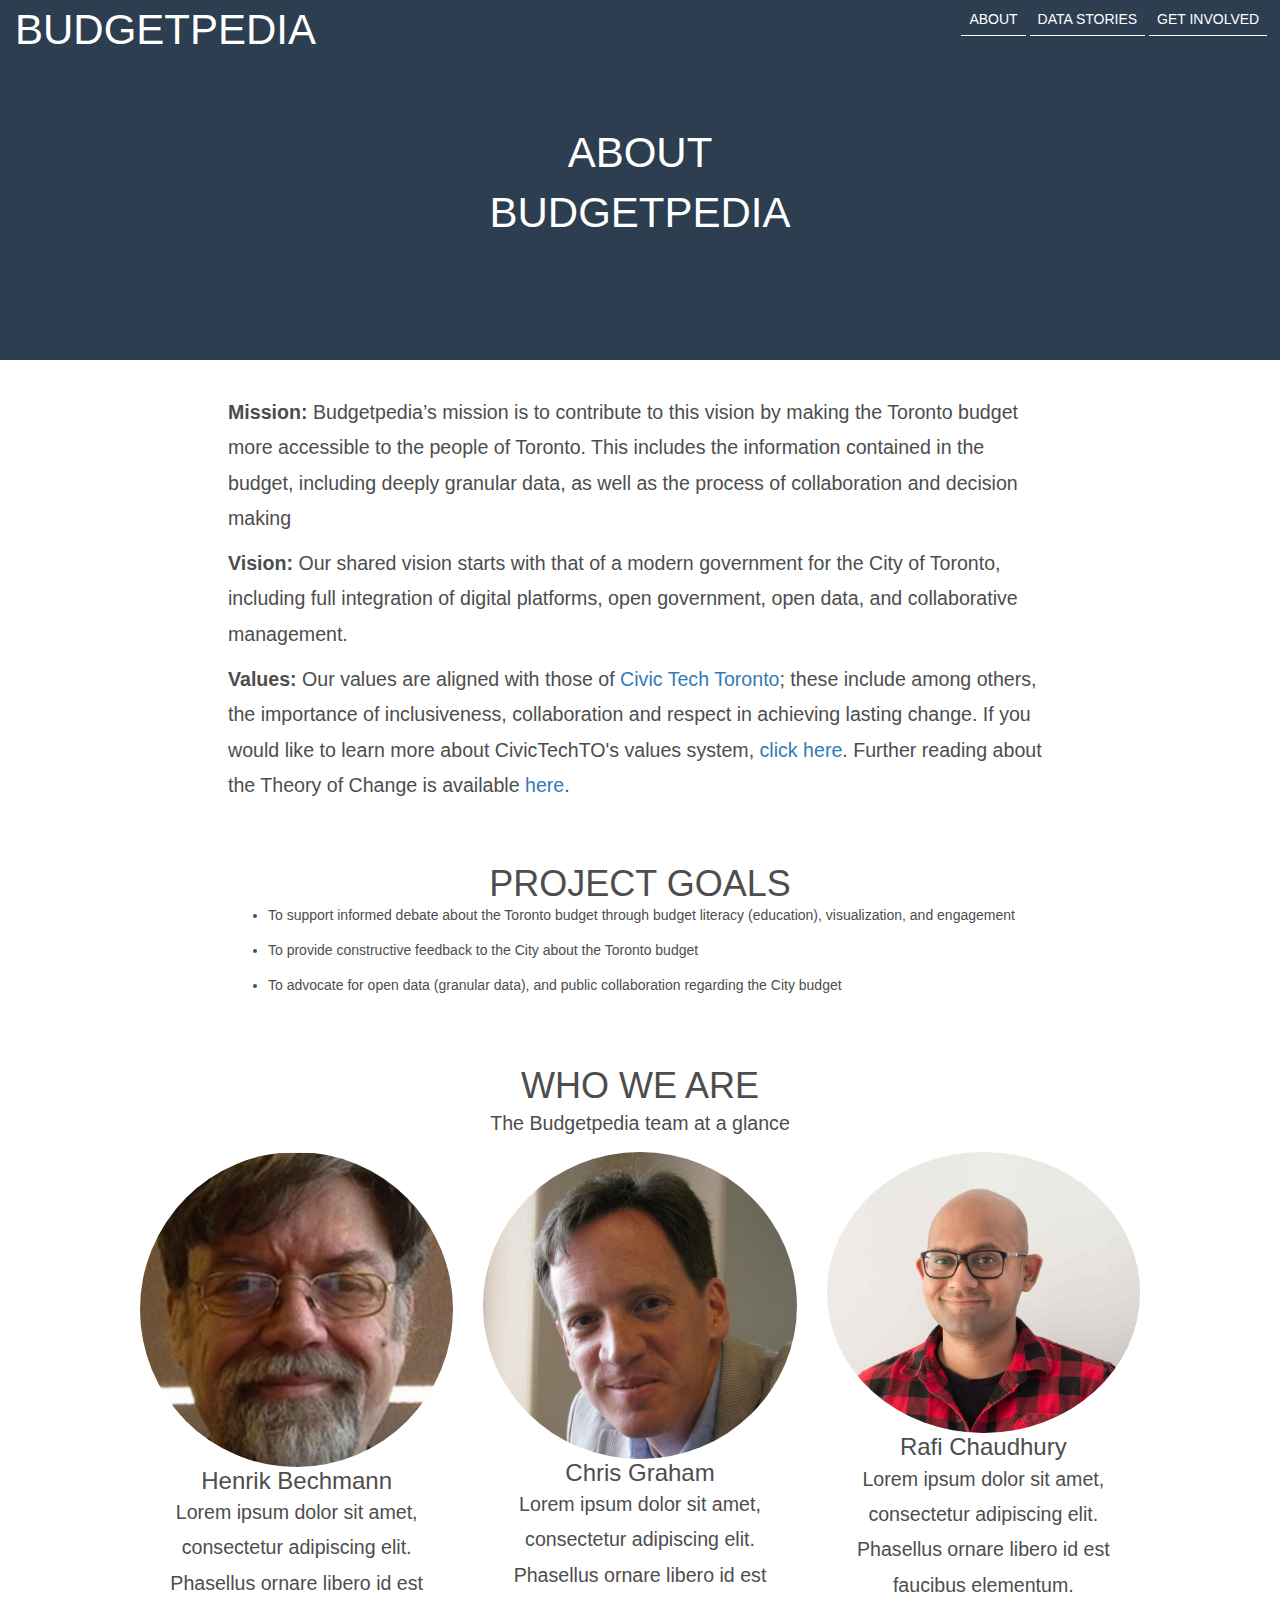
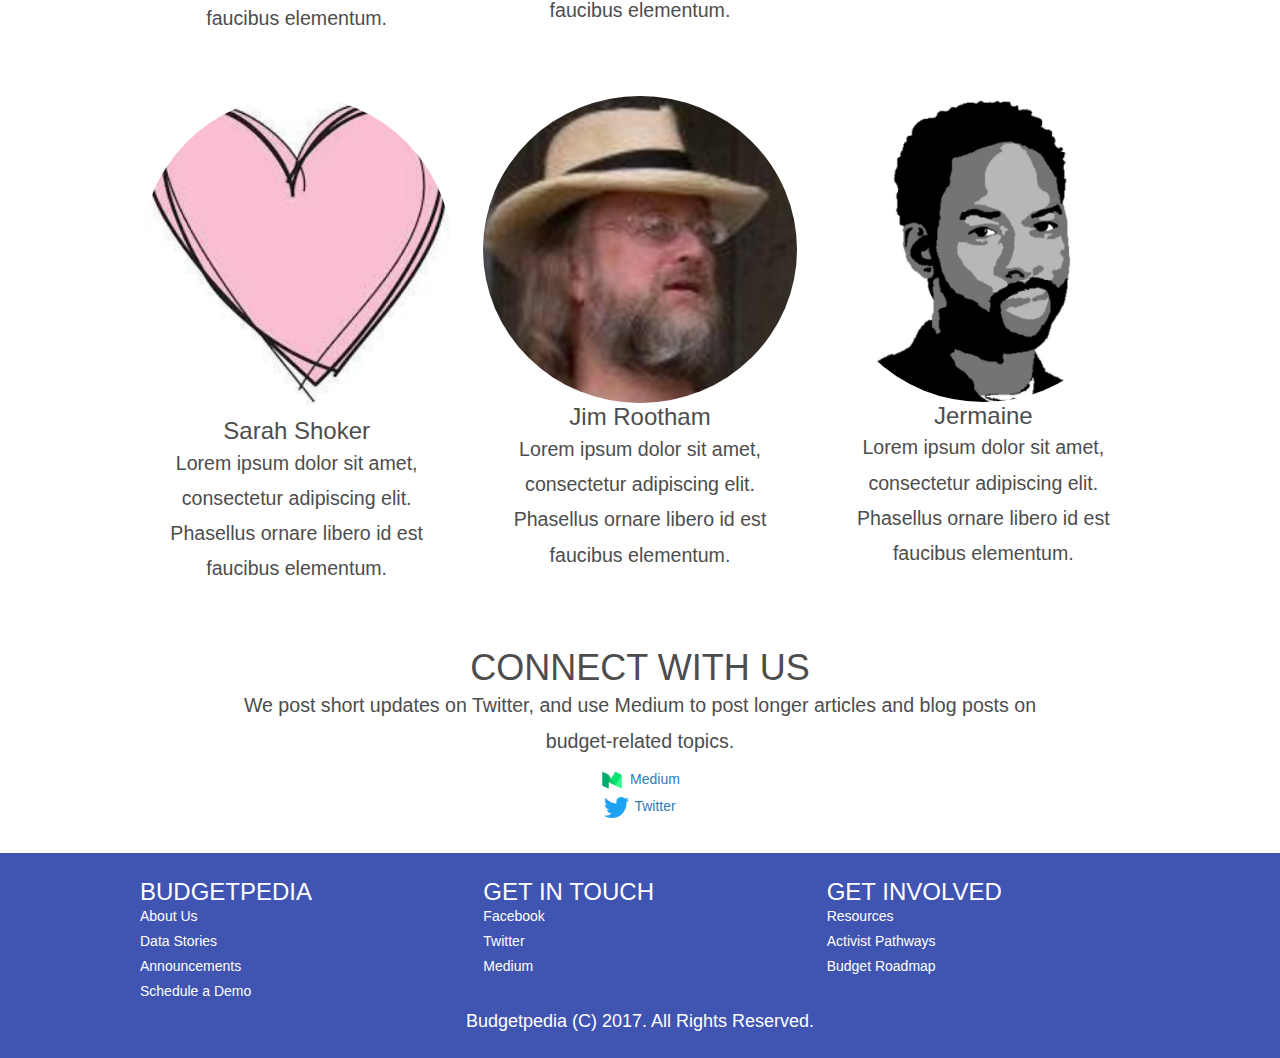
<file: about.html>
<!DOCTYPE html>
<html lang="en">
<head>
	<meta charset="UTF-8">
	<title>About Budgetpedia</title>
	<meta name="viewport" content="width=device-width, initial-scale=1">
	<meta charset="UTF-8">
	<meta name="description" content="Detailed information about Budgetpedia and its team">
  	<meta name="keywords" content="Budget, Open Data, Toronto, Canada, Data Visualization, Public Policy">
  	<meta name="author" content="Budgetpedia">
	<link rel="stylesheet" href="css/bootstrap.min.css">
	<link href="https://fonts.googleapis.com/css?family=Lato:300,400,900" rel="stylesheet">
	<link rel="stylesheet" href="css/budgetpedia-apr2017.css">
</head>
<body>
	<div class="container-fluid">
		<div class="row" id="about-header">
			<div class="col-sm-12">
				<span class="budgetpedia-logo">BUDGETPEDIA</span>
				<div class="center vertical-center">
					<span class="page-title">ABOUT <br>BUDGETPEDIA</span>
				</div>
			</div> <!-- COL-12 END -->
<!-- 			<div class="col-sm-12 page-title">
				<span class="headline">ABOUT US</span>	
			</div> --> 
		</div>	<!-- ROW END -->

		<div class="row padding-universal">
			<div class="col-sm-12 padded-content-h">
					<p>
						<p><strong>Mission:</strong> Budgetpedia’s mission is to contribute to this vision by making the Toronto budget more accessible to the people of Toronto. This includes the information contained in the budget, including deeply granular data, as well as the process of collaboration and decision making</p>

						<p><strong>Vision:</strong> Our shared vision starts with that of a modern government for the City of Toronto, including full integration of digital platforms, open government, open data, and collaborative management.</p>

						<p><strong>Values:</strong> Our values are aligned with those of <a href="http://civictech.ca/about-us/">Civic Tech Toronto</a>; these include among others, the importance of inclusiveness, collaboration and respect in achieving lasting change. If you would like to learn more about CivicTechTO's values system, <a href="https://docs.google.com/document/d/16FaCfoPBfN_23sD3C8zZxLezy8HgoEbenfrEEDqWXLg/edit">click here</a>. Further reading about the Theory of Change is available <a href="https://medium.com/@liamilito/clarifying-impact-lessons-learned-at-civic-tech-toronto-d3d3b85318d7">here</a>.</p>
			</div> <!-- COL-12-END -->
		</div> <!-- ROW END -->

		<div class="row padding-universal">
			<div class="col-sm-12 padded-content-h">
				<h1 class="center">PROJECT GOALS</h1>
					<ul class="list-spacing">
						<li>To support informed debate about the Toronto budget through budget literacy (education), visualization, and engagement</li>
						<li>To provide constructive feedback to the City about the Toronto budget</li>
						<li>To advocate for open data (granular data), and public collaboration regarding the City budget</li>
					</ul>
			</div>	<!-- COL END -->
		</div> <!-- ROW END -->

				<!-- MENU -->
		<div id="menu">
			<ul class="h-list no-bullets">
				<li>ABOUT</li>
				<li>DATA STORIES</li>
				<li>GET INVOLVED</li>
			</ul>
		</div>
		
		<div class="row padding-universal">
			<div class="col-sm-12 center">
				<h1 class="center">WHO WE ARE</h1>
				<p class="center">The Budgetpedia team at a glance</p>
			</div> <!-- COL-END -->
		
			<div class="col-sm-4 center">
				<img class="img-responsive img-circle center-block" src="img/team/henrik-bechmann.png" alt="Henrik Bechmann image">
				<h3>Henrik Bechmann</h3>
				<p>Lorem ipsum dolor sit amet, consectetur adipiscing elit. Phasellus ornare libero id est faucibus elementum.</p>
			</div> <!-- COL-END -->
			<div class="col-sm-4 center">
				<img class="img-responsive img-circle center-block" src="img/team/chris-graham.png" alt="Chris Graham image">
				<h3>Chris Graham</h3>
				<p>Lorem ipsum dolor sit amet, consectetur adipiscing elit. Phasellus ornare libero id est faucibus elementum.</p>
			</div> <!-- COL-END -->
			<div class="col-sm-4 center">
				<img class="img-responsive img-circle center-block" src="img/team/rafi-chaudhury.jpg" alt="Rafi Chaudhury image">
				<h3>Rafi Chaudhury</h3>
				<p>Lorem ipsum dolor sit amet, consectetur adipiscing elit. Phasellus ornare libero id est faucibus elementum.</p>
			</div> <!-- COL-END -->
		</div> <!-- ROW END -->
		<div class="row padding-universal"> 
			<div class="col-sm-4 center">
				<img class="img-responsive img-circle center-block" src="img/team/sarah-shoker.png" alt="Sarah Shoker image">
				<h3>Sarah Shoker</h3>
				<p>Lorem ipsum dolor sit amet, consectetur adipiscing elit. Phasellus ornare libero id est faucibus elementum.</p>
			</div> <!-- COL-END -->
			<div class="col-sm-4 center">
				<img class="img-responsive img-circle center-block" src="img/team/jim-rootham.png" alt="Jim Rootham image">
				<h3>Jim Rootham</h3>
				<p>Lorem ipsum dolor sit amet, consectetur adipiscing elit. Phasellus ornare libero id est faucibus elementum.</p>
			</div> <!-- COL-END -->
			<div class="col-sm-4 center">
				<img class="img-responsive img-circle center-block" src="img/team/jermaine-.png" alt="Jermaine image">
				<h3>Jermaine</h3>
				<p>Lorem ipsum dolor sit amet, consectetur adipiscing elit. Phasellus ornare libero id est faucibus elementum.</p>
			</div> <!-- COL-END -->
		</div> <!-- ROW END -->

		<div class="row padding-universal">
				<div class="col-sm-12 center padded-content-h">
				<h1>CONNECT WITH US</h1>
				<p>We post short updates on Twitter, and use Medium to post longer articles and blog posts on budget-related topics.</p>
				<ul class="no-bullets">
					<li><img src="img/medium.png" alt="Medium Icon" class="img-icon"><a href="http://medium.com/budgetpedia">Medium</a></li>
					<li><img src="img/twitter.png" alt="Twitter Icon" class="img-icon"><a href="http://twitter.com/budgetpedia">Twitter</a></li>
				</ul>
			</div> <!-- COL-12-END -->
		</div> <!-- ROW END -->

		<div class="row padding-universal" id="footer">
			<div class="col-sm-4">
				<h3>BUDGETPEDIA</h3>
				<ul class="no-bullets">
					<li>About Us</li>
					<li>Data Stories</li>
					<li>Announcements</li>
					<li>Schedule a Demo</li>
				</ul>
			</div>
			<div class="col-sm-4">
				<h3>GET IN TOUCH</h3>
				<ul class="no-bullets">
					<li>Facebook</li>
					<li>Twitter</li>
					<li>Medium</li>
				</ul>
			</div>
			<div class="col-sm-4">
				<h3>GET INVOLVED</h3>
				<ul class="no-bullets">
					<li>Resources</li>
					<li>Activist Pathways</li>
					<li>Budget Roadmap</li>
				</ul>
			</div> <!-- COL END -->
			<div class="col-sm-12">
				<h4 class="center">Budgetpedia (C) 2017. All Rights Reserved.</h4>
			</div>
		</div> <!-- ROW END -->
	</div> <!-- CONTAINER END -->
	
</body>
</html>
</file>
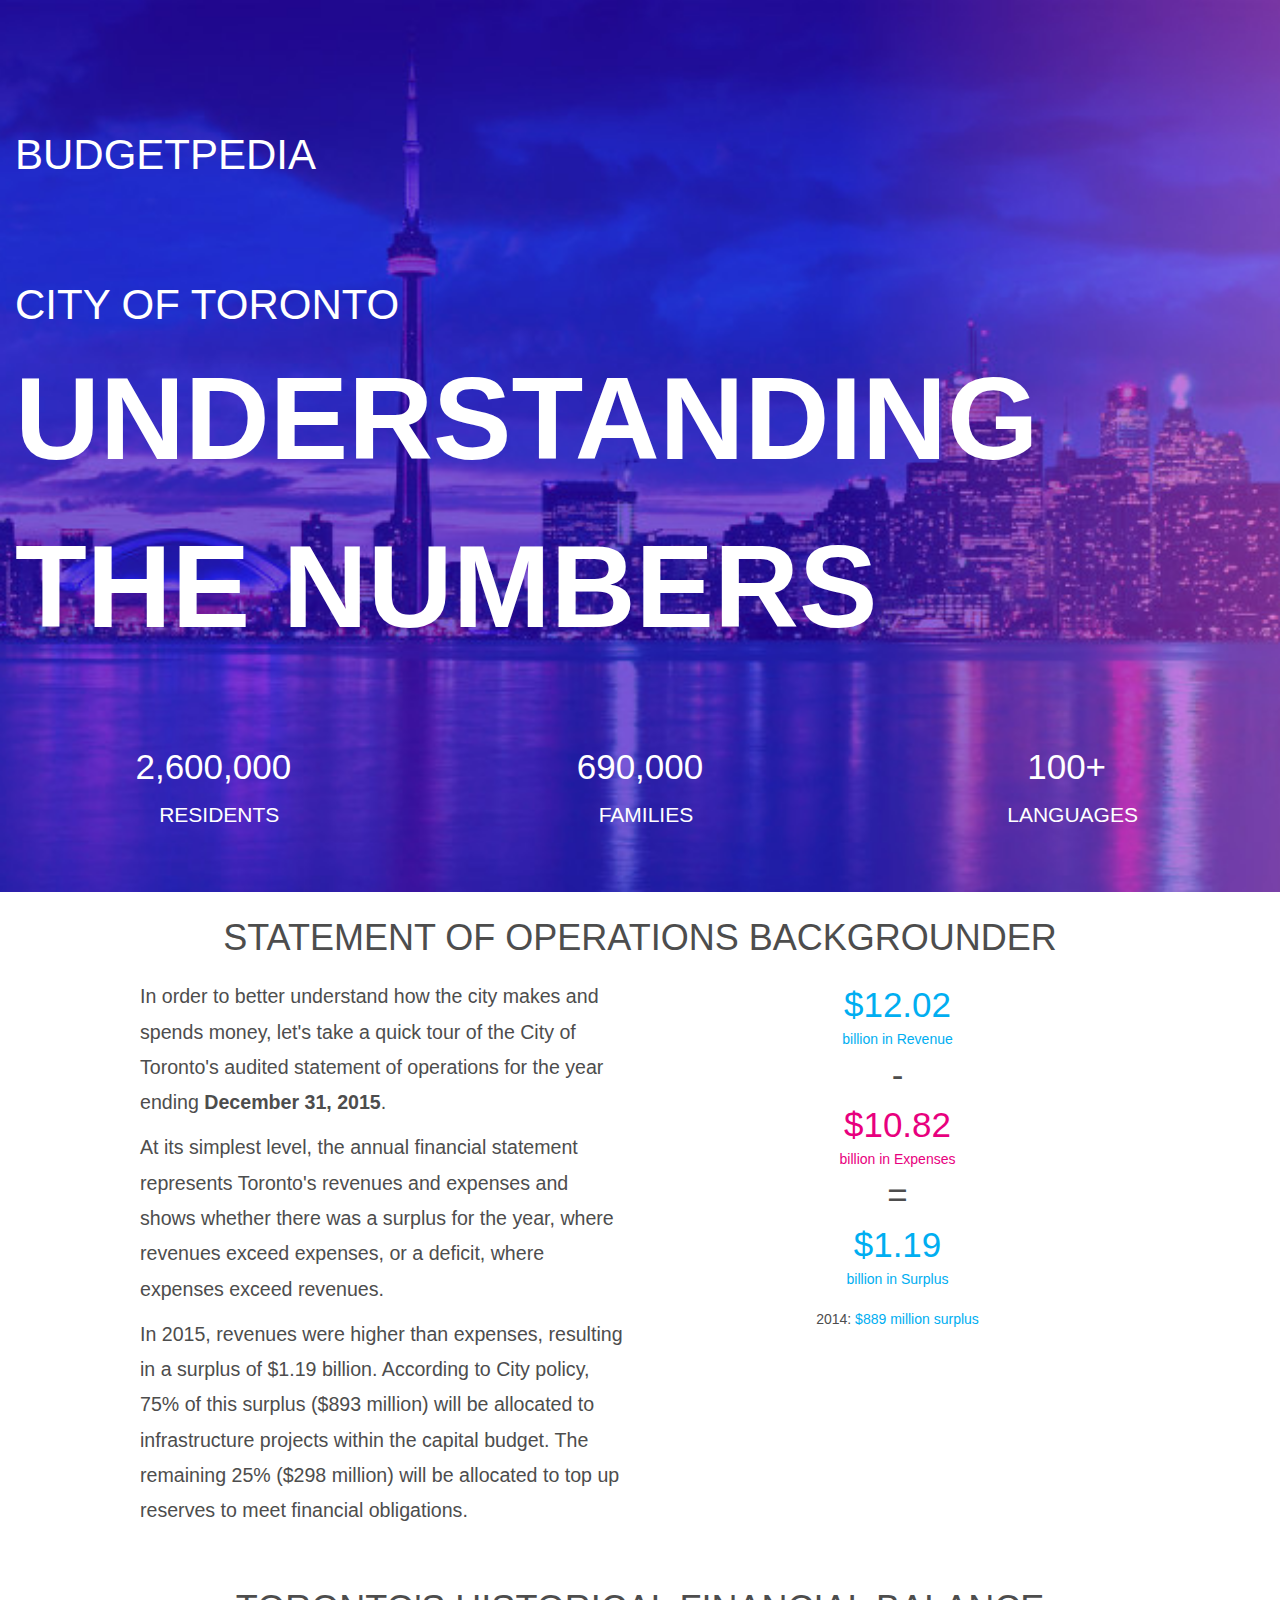
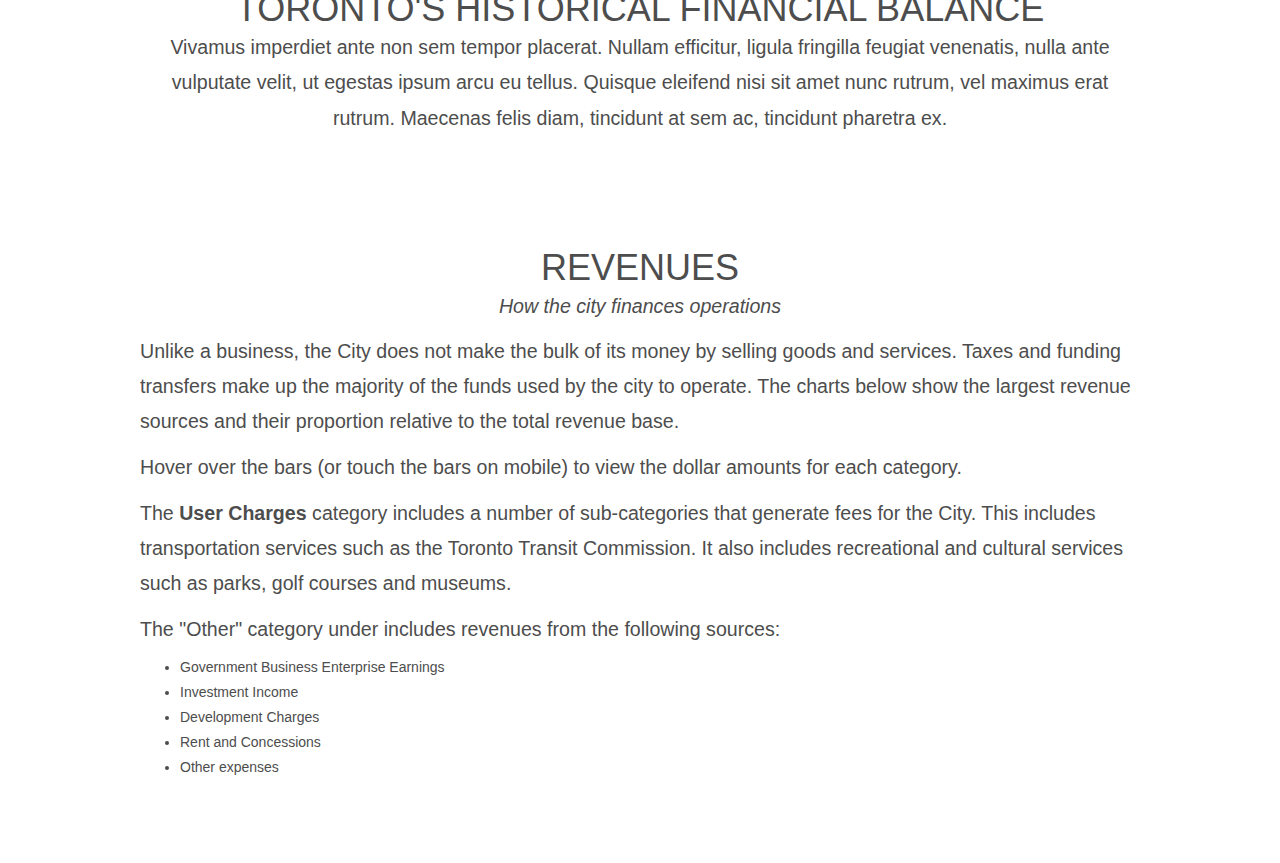
<file: datastory-surplus-deficit.html>
<!DOCTYPE html>
<html lang="en">
<head>
	<meta charset="UTF-8">
	<meta name="viewport" content="width=device-width, initial-scale=1">
	<link rel="stylesheet" href="css/bootstrap.min.css">
	<!-- <link rel="stylesheet" href="css/animate.css"> -->
	<link href="https://fonts.googleapis.com/css?family=Lato:300,400,900" rel="stylesheet">
	<link rel="stylesheet" href="css/budgetpedia-apr2017.css">
	<script type="text/javascript" src="https://code.jquery.com/jquery-1.9.1.min.js"></script>
			<script type="text/javascript" src="https://code.highcharts.com/highcharts.js"></script>
			<script type="text/javascript" src="https://code.highcharts.com/modules/data.js"></script>
	<title>Data Story: Toronto Emergency Services</title>
</head>
<body>
	<div class="container-fluid">
			<div class="row" id="understanding-the-numbers">
				<div class="col-sm-12">
					<span class="budgetpedia-logo">BUDGETPEDIA</span>
				</div>
				<div class="col-sm-12 page-title">
							<span class="sub-headline">CITY OF TORONTO</span><br>
							<span class="headline">UNDERSTANDING THE NUMBERS</span>	
				</div> <!-- COL END -->
				<div class="col-sm-4 padded-top center">
					<p class="headline-numbers">2,600,000</p> 
					<span class="number-description">RESIDENTS</span>
				</div>
				<div class="col-sm-4 padded-top center">
					<p class="headline-numbers">690,000</p>
					<span class="number-description">FAMILIES</span>
				</div>
				<div class="col-sm-4 padded-top center">
					<p class="headline-numbers">100+</p>
					<span class="number-description">LANGUAGES</span>
				</div>
			</div> <!-- ROW END -->
			
			<div class="row padding-universal">
				<div class="col-sm-12 center">
					<h1>STATEMENT OF OPERATIONS BACKGROUNDER</h1>
				</div> <!-- COL-12 END -->
						<div class="col-sm-6 padded-top-sm">
							<p class="body-text">
								In order to better understand how the city makes and spends money, let's take a quick tour of the City of Toronto's audited statement of operations for the year ending <strong>December 31, 2015</strong>. </p>

							<p class="body-text">
								At its simplest level, the annual financial statement represents Toronto's revenues and expenses and shows whether there was a surplus for the year, where revenues exceed expenses, or a deficit, where expenses exceed revenues. 
							</p>
							<p class="body-text">
								In 2015, revenues were higher than expenses, resulting in a surplus of $1.19 billion. According to City policy, 75% of this surplus ($893 million) will be allocated to infrastructure projects within the capital budget. The remaining 25% ($298 million) will be allocated to top up reserves to meet financial obligations. 
							</p>
						</div> <!-- COL-6 END -->
					
					<div class="col-sm-6 center padded-top-sm">
							<span class="marquee-text number-blue">$12.02</span><br>
							<span class="number-blue">billion in Revenue</span> 

							<br>

							<span class="marquee-text"> - </span>
							
							<br>

							<span class="marquee-text number-red">$10.82</span> <br>
							<span class="number-red">billion in Expenses</span>

							
							<br>

							<span class="marquee-text"> = </span>
							
							<br>	
							<span class="marquee-text number-blue">$1.19</span> <br>
							<span class="number-blue">billion in Surplus</span> <br><br>
							2014: <span class="number-blue">$889 million surplus</span>
					</div> <!-- COL-6 END -->
			</div> <!-- ROW END -->

			<div class="row padding-universal">
						<div class="col-sm-12 center">
							<h1>TORONTO'S HISTORICAL FINANCIAL BALANCE</h1>
							<p>
								Vivamus imperdiet ante non sem tempor placerat. Nullam efficitur, ligula fringilla feugiat venenatis, nulla ante vulputate velit, ut egestas ipsum arcu eu tellus. Quisque eleifend nisi sit amet nunc rutrum, vel maximus erat rutrum. Maecenas felis diam, tincidunt at sem ac, tincidunt pharetra ex.
							</p>

							<div id="chart"></div>
						</div> <!-- COL-END -->
						
			</div> <!-- ROW END -->

			<div class="row padding-universal">
						<div class="col-sm-6">
							<div id="bar-chart"></div>
						</div> <!-- COL-6-END -->
			</div> <!-- ROW END -->
			
			<div class="row padding-universal">
				<div class="col-sm-12">
					<h1 class="center">REVENUES</h1>
					<p class="center"><em>How the city finances operations</em></p>
					
					<p>Unlike a business, the City does not make the bulk of its money by selling goods and services. Taxes and funding transfers make up the majority of the funds used by the city to operate. The charts below show the largest revenue sources and their proportion relative to the total revenue base.</p>

					<p class="body-text">Hover over the bars (or touch the bars on mobile) to view the dollar amounts for each category.</p>
					
				</div> <!-- COL 12 END -->
				<div class="col-sm-12">
					<div id="stackedBar"></div>
				</div> <!-- COL-12 END -->
				<div class="col-sm-12">
					<p class="body-text">The <strong>User Charges</strong> category includes a number of sub-categories that generate fees for the City. This includes transportation services such as the Toronto Transit Commission. It also includes recreational and cultural services such as parks, golf courses and museums.</p>
					
					<p class="body-text">The "Other" category under includes revenues from the following sources: 
						<ul>
							<li>Government Business Enterprise Earnings</li>
							<li>Investment Income</li>
							<li>Development Charges</li>
							<li>Rent and Concessions</li>
							<li>Other expenses</li>
						</ul>
					</p>
				</div> <!-- COL END -->
			</div>


			<div class="row padding-universal">
				<div class="col-sm-4">
					
				</div> <!-- COL END -->

				<div class="col-sm-4">
					
				</div> <!-- COL END -->

				<div class="col-sm-4">
					
				</div> <!-- COL END -->
			</div> <!-- ROW END -->
	
	</div> <!-- CONTAINER END -->
<script>

        $(function () { 
            var myChart = Highcharts.chart('chart', {
                // chart: {
                //     type: 'line'
                // },
                title: {
                    text: 'Toronto City Finance Snapshot ($millions)'
                },
                xAxis: {
                    categories: ['1998','1999','2000','2001','2002','2003','2004','2005','2006','2007','2008','2009','2010','2011','2012','2013','2014','2015']
                },
                yAxis: {
                    title: {
                        text: '$000s'
                    }
                },
                credits: {
                    enabled: false
                },
                series: [{
                    type: 'line',
                    name: 'Revenue',
                    data: [6510513,6316052,6345333,6745486,7084372,7246787,7378993,7879032,8511672,8837997,9408473,10414491,11057740,11311103,11711147,10918942,11249617,12020523]
                }, {
                    type: 'line',
                    name: 'Expenses',
                    data: [10826108,6344384,6574632,6845851,7081194,7384434,7751536,8111105,8575931,9368619,9963305,9917288,10542178,10650071,10650071,10461634,10210891,10826108]
                }]
            });
        });


        $(function(){
        	var myBar = Highcharts.chart('bar-chart',{
        		chart: {
        			type:'line',
        		},
        		title:{
        			text:'Spending Balance (Budget/Deficit)'
        		},
        		credits: {
        		    enabled: false
        		},
        		yAxis: {
                    title: {
                        text: '$ 000s'
                    }
                },
                xAxis: {
                    categories: ['1998','1999','2000','2001','2002','2003','2004','2005','2006','2007','2008','2009','2010','2011','2012','2013','2014','2015']
                },
                series:[{
                		name: 'Surplus/Deficit',
                		data:[-4315595,-28332,-229299,-100365,3178,-137647,-372543,-232073,-64259,-530622,-554832,497203,515562,661032,1061076,457308,1038726,1194415],
                		negativeColor: 'red'
                	}]
        	})
        });

        $(function(){
        	var myStackBar = Highcharts.chart('stackedBar', {
            chart: {
                type: 'bar'
            },
            title: {
                text: 'City Revenue Categories, 2015 and 2014'
            },
            credits: {
        		    enabled: false
        	},
            xAxis: {
                categories: ['2015 Revenue ($m)', '2014 Revenue ($m)']
            },
            yAxis: {
                min: 0,
                title: {
                    text: 'Revenue ($ millions)'
                }
            },
            legend: {
                reversed: true
            },
            plotOptions: {
                series: {
                    stacking: 'normal'
                }
            },
            series: [{
                name: 'Property Taxes',
                data: [3879, 3768]
            }, {
                name: 'Funding Transfers from Other Governments',
                data: [2862, 2752]
            }, {
                name: 'User Charges',
                data: [2781, 2753 ]
            },{
                name: 'Other',
                data: [1887, 1415 ]
            },{
                name: 'Municipal Land Transfer Tax',
                data: [524, 450 ]
            },{
                name: 'Taxation from Other Governments',
                data: [86, 112]
            }]
        })
       });

  </script>
</body>
</html>
</file>
<file: css/budgetpedia-apr2017.css>
/*MOBILE*/
@media only screen and (max-width: 768px){
	body{overflow-x: hidden!important;}
	.vertical-center{padding-top: 13% !important;}
	.padded-col-left{padding-left: 0 !important;}
	.padded-col-left-lg{padding-left: 5% !important;}
	.padded-col-left-sm{padding-left: 5% !important;}
	.padding-universal {padding: 5% !important;}
	.padded-content-right{padding:0 5% !important;}
	.half-width-content{width: 95% !important;}
	.headline-data-story{font-size: 1.3em; font-weight: 900;}
	.sub-headline-data-story {padding-top:10%;font-size: 1.1em !important; font-weight: 300; letter-spacing: .1em !important;}
	#understanding-the-numbers, #city-staffing, #toronto-paramedics-datastory {padding-top: 15%!important;}
	.headline-numbers{text-align:left !important; font-size: 2em !important;}
	.number-description{text-align: left !important;}
	p.tiny-padding{padding-bottom: 3% !important; margin: 1% 0;}
	#staff-numbers-table{width: 95% !important;}
	.demo-card-square-xl.mdl-card{
		width: 100% !important;
	} 
/*	.demo-card-square-lg.mdl-card {
	  width: 90% !important;
	  height: 320px !important;*/
	}
	/*.demo-card-square, .demo-card-square-md, .demo-card-square-sm, .demo-card-square-sm {padding-bottom: 5% !important;}*/
}

.light-bttm-border{border-bottom: 2px solid black ;}
.padding-universal {padding: 2% 10%;}
.narrow-col-lg{width: 50%;}
body{
	font-family:'Roboto', arial;
	color: rgb(77,77,77);
}

/*TYPOGRAPHY*/
p{color: rgb(77,77,77); font-size: 1.4em; line-height: 1.8em;} /*padding:.4em 0;*/
p.small{font-size: 0.9em;}
p.small-2{font-size: 1.1em;}
p.tiny-padding{padding: 1% 0; margin: 1% 0;}
p.author{color: lightgray; font-size: 1em; padding: 1%;}
p.footer-text{color: lightgray; font-size: 1em;}
p.data-story-author{color: gray; font-size: 1.1em; padding: 1%;}
p.data-citation{color: gray; font-size: 1em; padding: 0.5%; } 
.navigation-tip-text {background-color: #F9BF3B!important; padding: 2px;}

ul li{
	/*font-size: 1.2em;*/
	margin-bottom: 5px;
}

ul.no-bullets{
	list-style: none;
	padding-left: 0;
}

.budgetpedia-logo{
	font-size: 3em;
	font-weight: 300;
}

.menu-title{color: white !important;}
.page-title{font-size: 3em; font-weight: 300;}
.number-description{font-weight:300; font-size:1.5em; padding-left: 3%;}
.headline{font-size: 2.8em; font-weight: 900;}
.headline-data-story{font-size: 2.5em; font-weight: 900; padding-left: 3%; margin-bottom: 5px;}

.sub-headline-data-story {font-size: 2em; font-weight: 300; letter-spacing: .4em; padding-left: 3%;}


.headline-numbers{color: white;font-size: 2.5em; margin-bottom:2px;}

.heading-color{color: rgb(64,84,178);}
.heading-color>p{font-size: 1.2em;}
.heading_subheading_border{border-left: 5px solid #4054B2; padding: 3px 8px;} /*#4054B2: same as RGB(64,84,178)*/

h1,h2,h3,h4,h5,h6 {margin: 1px 0 !important;}


/*CARDS*/
#surplus-deficit{background: url('../img/city-of-toronto-purple-sq.jpg')  bottom right 15% no-repeat #46B6AC;}
#city-workforce {background: url('../img/toronto-city-hall-purple.jpg')  bottom right 15% no-repeat #46B6AC;}
#data-explorer-card {background: url('../img/data-explorer.jpg')  bottom right 15% no-repeat #46B6AC;}
.mdl-card__title-text {color: white !important;}
.demo-card-square.mdl-card {
  width: 90%;
  height: 400px;
}


#homepage-chart-bg{background: url(../img/bg-img-chart.jpg) bottom right 15% no-repeat #46B6AC;}
#homepage-chart{
	width: 100%;
	height: 300px;
	/* BELOW FOR NON-CARD DESIGNS ONLY*/
	/*background: url(../img/bg-img-chart.jpg) no-repeat center center;*/ 
	/*background-size: cover;*/
}

#bar-chart{
	width: 500px;
}
.demo-card-square-xl.mdl-card{
	width: 90%;
  height: 500px;
} 
.demo-card-square-lg.mdl-card{
	width: 500px;
  height: 500px;
} 

#drilldown{
	width: 90%;
	height: 300px;
}

.demo-card-square-sm.mdl-card{
	width: 90%;
  height: 320px;
} 

.demo-card-square-md.mdl-card{
	width: 100%;
  height: 400px;
} 

#col-6-chart{
	width: 80%;
	height: 300px;
}

.img-icon{width:25px; margin-right: 5px;}

#site-header{
	background: url('../img/homepage-hero-img.jpg') no-repeat center center;
	background-size: cover;
	padding-bottom: 2%;
	color: white;
}

#understanding-the-numbers{
	background: url(../img/city-of-toronto-purple.jpg) no-repeat center center;
	background-size: cover;
	padding-top: 10%;
	padding-bottom: 5%;
	color: white !important;
}

#surplus-calculation{
	background: url(../img/toronto-towers-card-purple.jpg) bottom right 15% no-repeat #46B6AC;; 
	color: white !important;
}

#paramedics-card{background: url(../img/toronto-paramedic-ambulance.jpg) bottom right 15% no-repeat #46B6AC;; 
	color: white !important;}

#city-staffing{
	background: url(../img/toronto-city-hall-purple.jpg) no-repeat center center;
	background-size: cover;
	padding-top: 10%;
	padding-bottom: 5%;
	color: white !important;
}

#toronto-paramedics-datastory{
	background: url(../img/toronto-pixabay-paramedicsvcs.jpg) no-repeat center center;
	background-size: cover;
	padding-top: 10%;
	padding-bottom: 5%;
	color: white !important;
}


#about-header{
	background: #2c3e50;
	height: 40vh;
	color: white;
}

#footer{
	background: rgb(64,84,178); /*#2c3e50*/
	color: white;
}
a.footer-link, a.footer-link:visited{color: white !important;}
.center{text-align: center;}
.right-align{text-align: right;}


.page-title{padding-top: 7%;}

.padded-top{padding-top:5%;}
.padded-top-sm{padding-top:2%;}
.padded-top-md{padding-top:8%;}
.padded-col-left-lg{padding-left: 15%;}
.padded-col-left-sm{padding-left: 3%;}
.padded-col-right{padding-right: 5%;}
.padded-content-h{padding:0 10%;}
.padded-content-h-left{padding:0 0 0 5%;}
.padded-content-left{padding:0 0 0 8px;}
.padded-content-right{padding:0 10% 0 0;}
.padded-bottom-md{padding-bottom: 5%}
.padded-bottom-sm{padding-bottom: 2%}

.half-width-content{width: 60%;}

.marquee-text{font-size: 2.5em; padding-top: 1.3em;}
.marquee-text-lg{font-size: 3em; padding-top: 1.3em;}
.marquee-text-md{font-size: 2.2em; padding-top: 1.3em;}
.marquee-text-sm{font-size: 2em; padding-top: 5px;}
.marquee-text-xs{font-size: 1.8em; padding-top: 1.3em;}

.number-blue{color:rgb(0,174,241);}
.number-red{color:rgb(232,0,126);}


.light-text{color:white;}
.vertical-center{padding-top: 5%;}

a.no-underline, a.no-underline:hover{
	text-decoration: none !important;
}

#menu{
	color: white;
	position: absolute;
	top: 1%;
	right: 1%;
}

.h-list>li{
	display: inline;
	padding: 8px;
	border-bottom: solid 1px white;

}
.h-list>li:hover{
	background: white;
	color: black;
	transition: 0.3s ease-in;
}

.list-spacing>li{
	padding-bottom: 10px;
}

input[type="radio"] {
  margin-right: 5px;
}



/*.row-border{border-top: 2px solid #D91E53;}*/
.short-border-black:after{
	content: "";
    position: absolute;
    width: 50%;
    height: 1px;
    bottom: 0;
    left: 25%;
    border-bottom: 2px solid black;
}

#about-the-author{
	/*width: 50%;*/
	background: rgb(233,233,233);
	padding: 3% 0;
}

.col-low-padding {
   padding: 0 !important;
   margin: 0 !important;
}
ul.menu-font{font-size: 0.8em;}
li.no-padding-left{padding-left: 0!important;}

.author-name{text-transform: uppercase;}

.menu-btn{color: white !important; font-size: 1.5em; padding: 1%; width: 100%;} /*background: rgba(0,0,0,0.7);*/
#container-1{font-size: 1.5em; position: absolute; top:0; left: -15px; color: white; width:100%; z-index:9999;}
/*#box-1{background: rgba(77,77,77,0.7); padding: 10px 5px;}
#box-2{background: rgba(22, 160, 133,0.7); padding: 10px 5px;} 
#box-3{background: rgba(52, 152, 219, 0.7); padding: 10px 5px;} */

.box-1{background: rgba(64,84,178, 0.8); padding: 10px 5px; width: 75%;}

td{padding-right:10px; padding-bottom: 3px;}


/*TABLESORTER CSS*/
/* tables */
table.tablesorter {
	font-family:arial;
	background-color: #CDCDCD;
	margin:10px 0pt 15px;
	font-size: 10pt;
	width: 100%;
	text-align: left;
}

/*FIRST ROW COLOR WHITE*/
thead, th{
	color: white !important;
}

table.tablesorter thead tr th, table.tablesorter tfoot tr th {
	background-color:#4054B2 ; /*#e6EEEE*/
	border: 1px solid #FFF;
	font-size: 8pt;
	padding: 5px;
}


table.tablesorter thead tr .header {
	background-image: url(../themes/blue/bg.gif);
	background-repeat: no-repeat;
	background-position: center right;
	cursor: pointer;
}
table.tablesorter tbody td {
	color: #3D3D3D;
	padding: 4px;
	background-color: #FFF;
	vertical-align: top;
}
table.tablesorter tbody tr.odd td {
	background-color:#F0F0F6;
}
table.tablesorter thead tr .headerSortUp {
	background-image: url(../themes/blue/asc.gif);
}
table.tablesorter thead tr .headerSortDown {
	background-image: url(../themes/blue/desc.gif);
}
table.tablesorter thead tr .headerSortDown, table.tablesorter thead tr .headerSortUp {
background-color: #8dbdd8;
}


/*MOBILE CHROME: ADDRESS BAR DISAPPEARS ON SCROLL QUICKFIX: https://github.com/google/material-design-lite/issues/1072*/
.mdl-layout {
    overflow: visible;
}
.mdl-layout__drawer {
    position: fixed;
}
.mdl-layout__content {
    display: block;
    overflow: visible;
    margin-top: 64px;
}
.is-small-screen .mdl-layout__content {
    margin-top: 56px;
}
.mdl-layout__header {
    position: fixed;
}
.mdl-layout__obfuscator {
    position: fixed;
}

/*MODAL*/
/*https://stackoverflow.com/questions/29438662/margin-top-of-bootstrap-modal*/
.modal-dialog {
    margin: 20vh auto 0px auto
}



/*NAVBAR*/
	/*Section Titles*/
	.nav-section-title{font-weight: bold; margin-left: 20px;}
	.new-article{color: rgb(252,68,130); font-weight: bold;}
</file>
